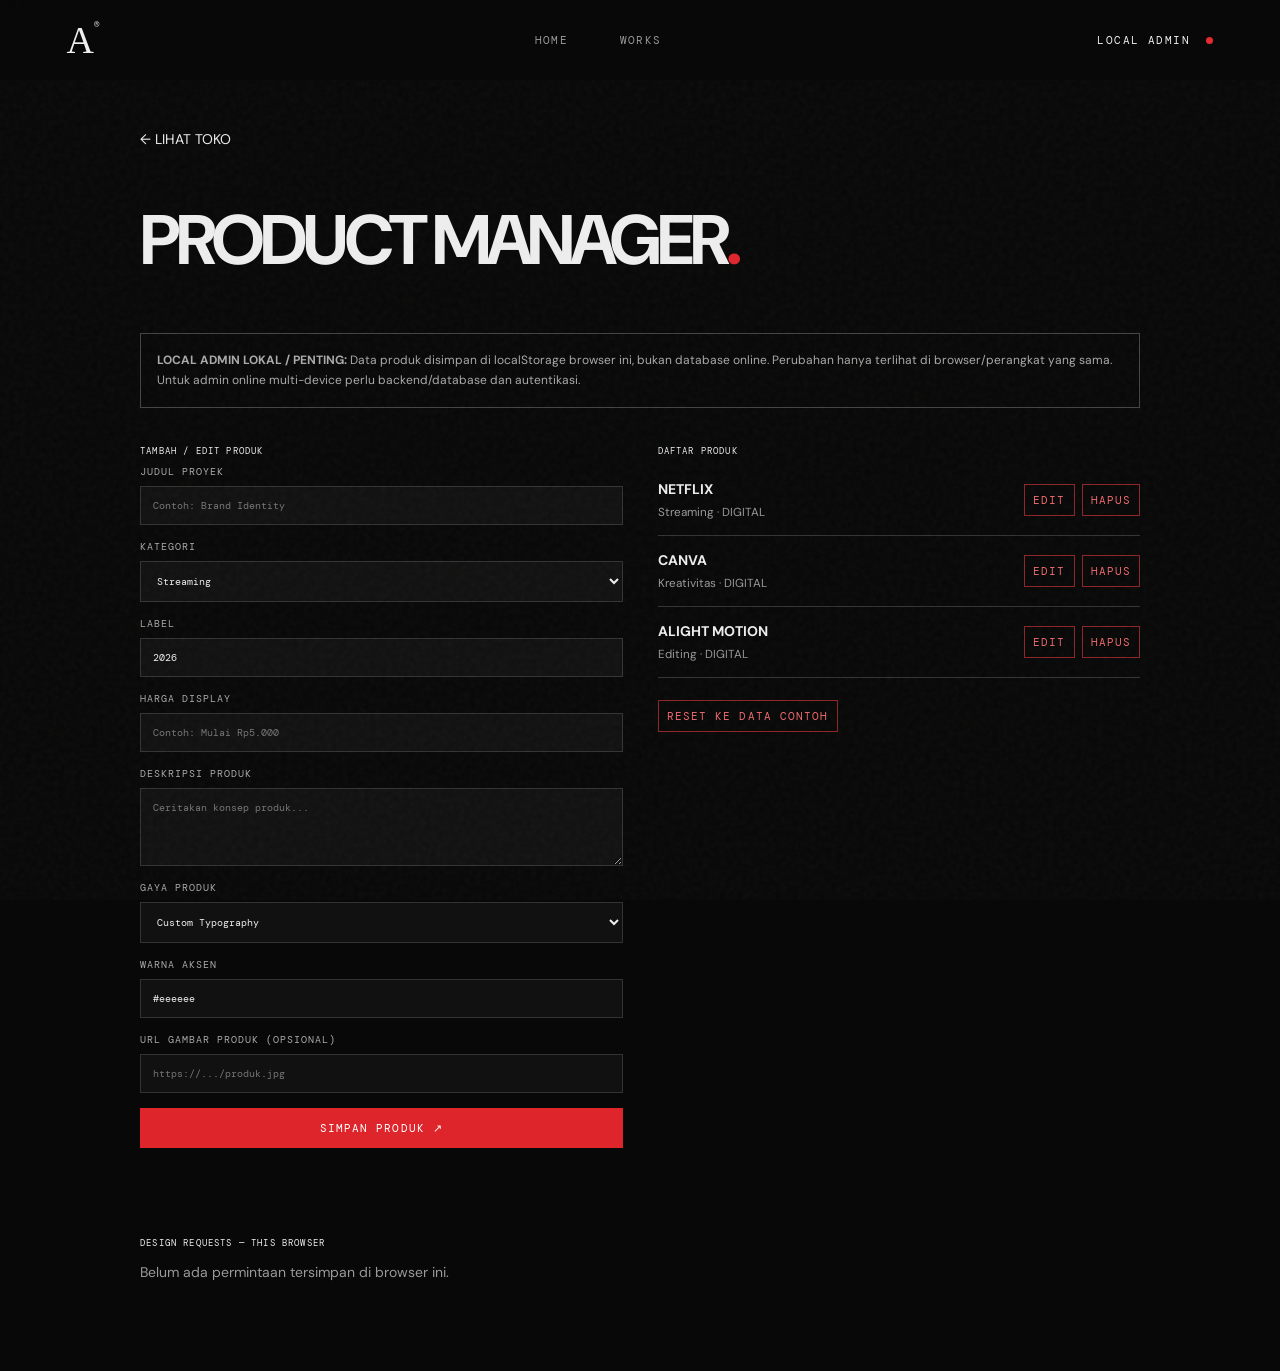
<file: admin.html>
<!doctype html><html lang="id"><head><meta charset="utf-8"><meta name="viewport" content="width=device-width,initial-scale=1"><title>Local Admin — GITS STORE®</title><link href="https://fonts.googleapis.com/css2?family=DM+Mono:wght@400;500&family=DM+Sans:wght@400;500;600;700&display=swap" rel="stylesheet"><link rel="stylesheet" href="style.css"><style>.admin{max-width:1000px;margin:50px auto 90px}.admin h1{font-size:clamp(36px,6vw,70px);letter-spacing:-.07em}.admin-note{border:1px solid #444;padding:16px;color:#aaa;line-height:1.7;font-size:12px}.admin-layout{display:grid;grid-template-columns:1fr 1fr;gap:35px;margin-top:30px}.admin-form{display:grid;gap:15px}.admin-form label{display:grid;gap:8px;font:10px 'DM Mono';letter-spacing:.1em;color:#aaa}.admin-form input,.admin-form select,.admin-form textarea{padding:12px;background:#111;border:1px solid #333;color:#eee;width:100%}.admin-form button,.danger{border:0;background:#df252c;color:white;padding:13px;cursor:pointer;font:11px 'DM Mono';letter-spacing:.1em}.list-item{display:flex;justify-content:space-between;align-items:center;gap:10px;padding:15px 0;border-bottom:1px solid #333}.list-item small{display:block;color:#999;margin-top:6px}.danger{background:transparent;border:1px solid #8e2428;color:#ef696d;padding:8px}.requests{margin-top:50px}.request-item{padding:15px 0;border-bottom:1px solid #333;line-height:1.7}.request-item small{color:#999}@media(max-width:700px){.admin{margin-top:30px}.admin-layout{grid-template-columns:1fr}}</style></head><body><div class="grain"></div><header class="nav"><a class="brand-mark" href="index.html">A<span>®</span></a><nav><a href="index.html#home">HOME</a><a href="index.html#works">WORKS</a></nav><div class="nav-right"><span class="availability">LOCAL ADMIN <b></b></span></div></header><main class="wrap admin"><a class="back" href="index.html">← LIHAT TOKO</a><h1>PRODUCT MANAGER<span style="color:#df252c">.</span></h1><div class="admin-note"><b>LOCAL ADMIN LOKAL / PENTING:</b> Data produk disimpan di localStorage browser ini, bukan database online. Perubahan hanya terlihat di browser/perangkat yang sama. Untuk admin online multi-device perlu backend/database dan autentikasi.</div><div class="admin-layout"><section><h2 class="mono">TAMBAH / EDIT PRODUK</h2><form id="produkForm" class="admin-form"><input type="hidden" name="oldId"><label>JUDUL PROYEK<input name="title" required placeholder="Contoh: Brand Identity"></label><label>KATEGORI<select name="category"><option>Streaming</option><option>Kreativitas</option><option>Editing</option></select></label><label>LABEL<input name="year" value="2026" required></label><label>HARGA DISPLAY<input name="price" placeholder="Contoh: Mulai Rp5.000"></label><label>DESKRIPSI PRODUK<textarea name="desc" rows="4" placeholder="Ceritakan konsep produk..."></textarea></label><label>GAYA PRODUK<select name="style"><option value="custom">Custom Typography</option><option value="netflix">Netflix</option><option value="canva">Canva</option><option value="alight">Alight Motion</option></select></label><label>WARNA AKSEN<input name="color" value="#eeeeee"></label><label>URL GAMBAR PRODUK (OPSIONAL)<input name="image" placeholder="https://.../produk.jpg"></label><button type="submit" id="saveBtn">SIMPAN PRODUK ↗</button><button type="button" id="cancelEdit" style="display:none;background:#333">BATAL EDIT</button><p id="status" class="form-message"></p></form></section><section><h2 class="mono">DAFTAR PRODUK</h2><div id="adminList"></div><button id="resetBtn" class="danger" style="margin-top:22px">RESET KE DATA CONTOH</button></section></div><section class="requests"><h2 class="mono">DESIGN REQUESTS — THIS BROWSER</h2><div id="requestList"></div></section></main><script src="app.js"></script><script>const form=document.getElementById('produkForm'),statusEl=document.getElementById('status');let produks=readProjects();function save(){localStorage.setItem('gitsProducts',JSON.stringify(produks));renderList();statusEl.textContent='Tersimpan di browser ini.'}function renderList(){document.getElementById('adminList').innerHTML=produks.map(p=>`<div class="list-item"><div><b>${escapeHtml(p.title)}</b><small>${escapeHtml(p.category)} · ${escapeHtml(p.year)}</small></div><div style="display:flex;gap:7px"><button class="danger" data-edit="${escapeHtml(p.id)}">EDIT</button><button class="danger" data-delete="${escapeHtml(p.id)}">HAPUS</button></div></div>`).join('')||'<p class="muted">Belum ada produk.</p>';document.querySelectorAll('[data-edit]').forEach(b=>b.onclick=()=>edit(b.dataset.edit));document.querySelectorAll('[data-delete]').forEach(b=>b.onclick=()=>{if(confirm('Hapus produk ini?')){produks=produks.filter(p=>p.id!==b.dataset.delete);save()}})}function edit(id){const p=produks.find(x=>x.id===id);if(!p)return;Object.keys(p).forEach(k=>{if(form.elements[k])form.elements[k].value=p[k]});form.elements.oldId.value=id;document.getElementById('saveBtn').textContent='UPDATE PRODUK ↗';document.getElementById('cancelEdit').style.display='block';scrollTo({top:0,behavior:'smooth'})}form.onsubmit=e=>{e.preventDefault();const d=Object.fromEntries(new FormData(form)),id=d.title.toLowerCase().trim().replace(/[^a-z0-9]+/g,'-').replace(/^-|-$/g,'')||'produk',p={id,title:d.title,category:d.category,year:d.year,desc:d.desc,style:d.style,color:d.color||'#eee',image:d.image,price:d.price||'Cek harga'};if(d.oldId)produks=produks.map(x=>x.id===d.oldId?p:x);else{if(produks.some(x=>x.id===id)){statusEl.textContent='Judul sudah ada. Pakai judul lain.';return}produks.unshift(p)}save();form.reset();form.elements.year.value='2026';form.elements.color.value='#eeeeee';form.elements.oldId.value='';document.getElementById('saveBtn').textContent='SIMPAN PRODUK ↗';document.getElementById('cancelEdit').style.display='none'};document.getElementById('cancelEdit').onclick=()=>{form.reset();form.elements.year.value='2026';form.elements.color.value='#eeeeee';form.elements.oldId.value='';document.getElementById('saveBtn').textContent='SIMPAN PRODUK ↗';document.getElementById('cancelEdit').style.display='none';statusEl.textContent=''};document.getElementById('resetBtn').onclick=()=>{if(confirm('Kembalikan semua produk contoh? Produk tambahan akan hilang.')){produks=[...seedProjects];save()}};const req=JSON.parse(localStorage.getItem('gitsRequests')||'[]');document.getElementById('requestList').innerHTML=req.length?req.slice().reverse().map(r=>`<div class="request-item"><b>${escapeHtml(r.name)}</b> — ${escapeHtml(r.type)}<br><small>${escapeHtml(r.contact)} · ${new Date(r.created).toLocaleString('id-ID')}</small><p>${escapeHtml(r.details)}</p></div>`).join(''):'<p class="muted">Belum ada permintaan tersimpan di browser ini.</p>';renderList();</script></body></html>
</file>
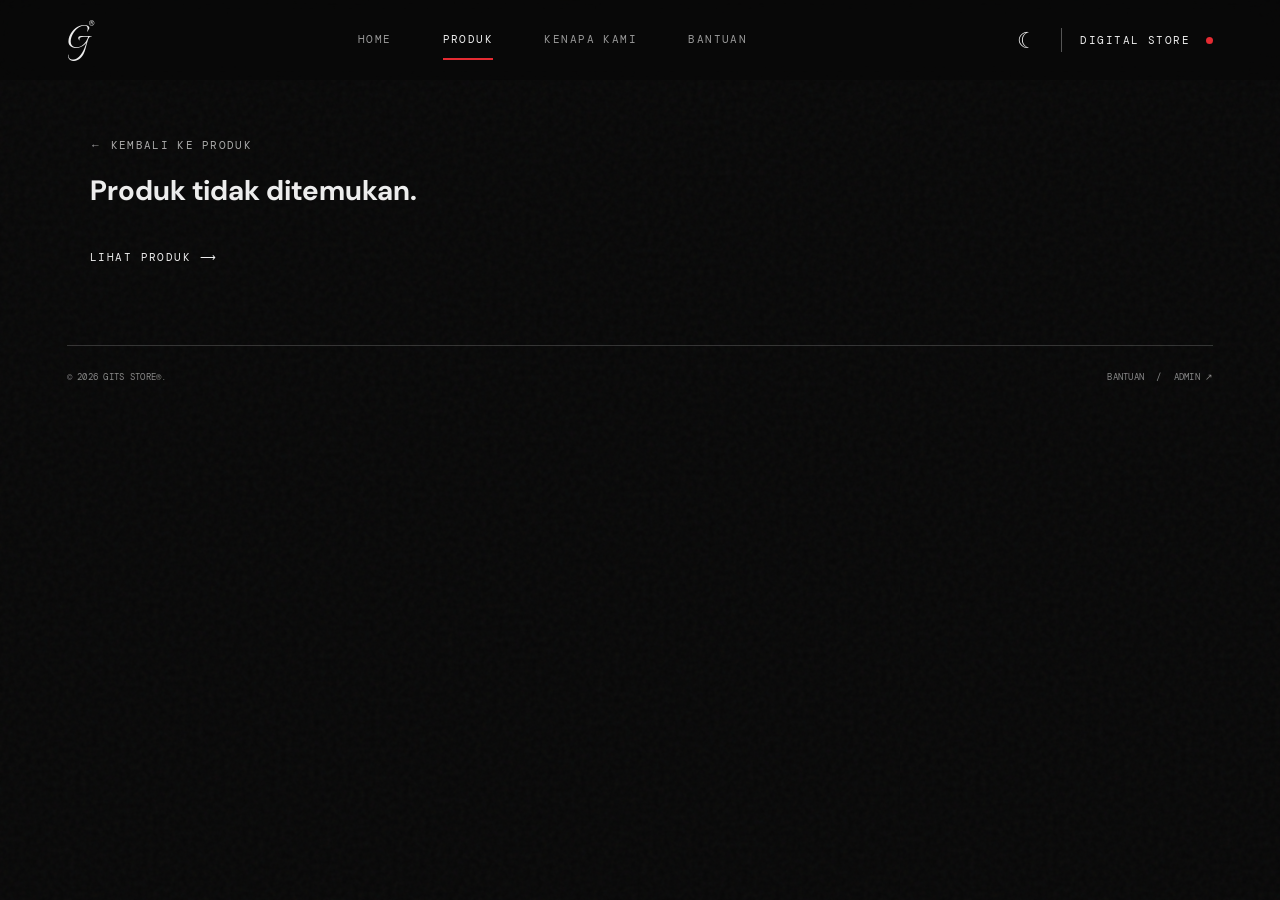
<file: project.html>
<!doctype html><html lang="id"><head><meta charset="utf-8"><meta name="viewport" content="width=device-width,initial-scale=1"><title>Product Detail — GITS STORE®</title><link href="https://fonts.googleapis.com/css2?family=DM+Mono:wght@400;500&family=DM+Sans:wght@400;500;600;700&family=Italianno&display=swap" rel="stylesheet"><link rel="stylesheet" href="style.css"><style>.detail{padding:55px 0 80px;max-width:1100px;margin:auto}.back{font:11px 'DM Mono';letter-spacing:.12em;color:#aaa}.detail-head{display:flex;justify-content:space-between;align-items:end;gap:20px;margin:45px 0 25px}.detail-title{font-size:clamp(44px,9vw,110px);letter-spacing:-.08em;line-height:.9;margin:0}.detail-cover{height:min(58vw,570px);min-height:280px;background:#111;border:1px solid #333;display:flex;align-items:center;justify-content:center;overflow:hidden}.detail-cover .product-symbol{font-size:clamp(90px,18vw,220px)}.detail-cover img{width:100%;height:100%;object-fit:cover}.detail-info{display:grid;grid-template-columns:1fr 2fr;gap:30px;padding:35px 0;border-bottom:1px solid #444}.detail-info h3{font:11px 'DM Mono';letter-spacing:.15em}.detail-info p{color:#aaa;line-height:1.9;margin:0}.order-button{display:inline-flex;margin-top:25px;background:#e52b32;color:#fff;padding:15px 20px;font:11px 'DM Mono';letter-spacing:.12em}@media(max-width:600px){.detail{padding-top:30px}.detail-head{align-items:start;flex-direction:column}.detail-info{grid-template-columns:1fr;gap:10px}}</style></head><body><div class="grain"></div><header class="nav"><a class="brand-mark" href="index.html">G<span>®</span></a><nav><a href="index.html#home">HOME</a><a class="active" href="index.html#works">PRODUK</a><a href="index.html#about">KENAPA KAMI</a><a href="index.html#contact">BANTUAN</a></nav><div class="nav-right"><button id="themeToggle" class="icon-btn">☾</button><i class="divider"></i><span class="availability">DIGITAL STORE <b></b></span></div></header><main class="wrap detail"><a class="back" href="index.html#works">← KEMBALI KE PRODUK</a><div id="detail"></div></main><footer class="footer wrap"><span>© 2026 GITS STORE®.</span><div><a href="index.html#contact">BANTUAN</a> / <a href="admin.html">ADMIN ↗</a></div></footer><script src="app.js"></script><script>const id=new URLSearchParams(location.search).get('id'),p=readProjects().find(x=>x.id===id),root=document.getElementById('detail');if(!p)root.innerHTML='<h1>Produk tidak ditemukan.</h1><a class="text-link" href="index.html#works">LIHAT PRODUK ⟶</a>';else root.innerHTML=`<div class="detail-head"><div><p class="eyebrow">${escapeHtml(p.category)} / ${escapeHtml(p.year)}</p><h1 class="detail-title">${escapeHtml(p.title)}</h1></div><p class="mono muted">GITS STORE — DIGITAL GOODS</p></div><div class="detail-cover">${artMarkup(p)}</div><div class="detail-info"><h3>DETAIL PRODUK</h3><p>${escapeHtml(p.desc||'Hubungi admin untuk informasi produk.')}</p></div><div class="detail-info"><h3>HARGA / KETERSEDIAAN</h3><p><strong>${escapeHtml(p.price||'Hubungi admin')}</strong><br>Harga dan ketersediaan dapat berubah. Pastikan detail paket dikonfirmasi sebelum melakukan pembayaran.</p></div><a class="order-button" href="index.html#contact">TANYAKAN / PESAN PRODUK ↗</a>`;</script></body></html>
</file>
<file: style.css>
*{box-sizing:border-box}html{scroll-behavior:smooth;scroll-padding-top:90px}body{margin:0;background:#080808;color:#eee;font:14px 'DM Sans',sans-serif;transition:background .5s,color .5s;overflow-x:hidden}body.light{background:#efeee9;color:#141414}a{color:inherit;text-decoration:none}button,input,textarea,select{font:inherit}.grain{pointer-events:none;position:fixed;inset:0;z-index:8;opacity:.04;background-image:url("data:image/svg+xml,%3Csvg viewBox='0 0 180 180' xmlns='http://www.w3.org/2000/svg'%3E%3Cfilter id='n'%3E%3CfeTurbulence type='fractalNoise' baseFrequency='.9' numOctaves='3'/%3E%3C/filter%3E%3Crect width='100%25' height='100%25' filter='url(%23n)'/%3E%3C/svg%3E")}.wrap{margin:0 5.2%}.nav{height:80px;padding:0 5.2%;display:flex;align-items:center;justify-content:space-between;position:sticky;top:0;z-index:10;background:rgba(8,8,8,.8);backdrop-filter:blur(18px)}.light .nav{background:rgba(239,238,233,.82)}.brand-mark{font:38px Italianno,cursive}.brand-mark span{font:9px 'DM Mono';vertical-align:top}.nav nav{display:flex;gap:clamp(22px,4vw,58px)}.nav nav a,.availability,.filter,.eyebrow,.role,.text-link,.heading-label h2,.mono,.footer{font:11px 'DM Mono';letter-spacing:.13em}.nav nav a{color:#999;padding:12px 0}.nav nav a.active{color:inherit;border-bottom:2px solid #e52b32}.nav-right{display:flex;align-items:center;gap:18px}.icon-btn,.menu-btn{background:none;color:inherit;border:0;font-size:22px;cursor:pointer}.divider{height:24px;width:1px;background:#555}.availability{white-space:nowrap}.availability b{display:inline-block;background:#e52b32;width:7px;height:7px;border-radius:50%;margin-left:8px}.menu-btn{display:none}.hero{min-height:465px;padding:36px 0 48px;display:grid;grid-template-columns:1.1fr .9fr;align-items:center;gap:3%}.hero-copy{position:relative;padding-left:8%}.eyebrow{color:#aaa;letter-spacing:.23em}.hero-name{display:flex;flex-direction:column;align-items:flex-start;line-height:.76;margin:0}.signature{font:clamp(105px,11vw,164px) Italianno,cursive;white-space:nowrap;position:relative;z-index:1}.surname{font-size:clamp(42px,5vw,76px);font-weight:500;letter-spacing:-.07em;margin-left:28%;margin-top:-4px;white-space:nowrap}.role{color:#aaa;letter-spacing:.15em;margin:30px 0 25px;white-space:nowrap}.role b{color:#e52b32;padding:0 8px}.intro{color:#bbb;line-height:1.8;font-size:13px}.text-link{display:inline-flex;align-items:center;gap:18px;margin-top:22px}.text-link span{font:29px Arial;color:#e52b32;transition:transform .3s}.text-link:hover span{transform:translateX(7px)}.scroll-note{position:absolute;left:0;bottom:0;writing-mode:vertical-rl;transform:rotate(180deg);font:10px 'DM Mono';letter-spacing:.15em;display:flex;gap:12px;align-items:center}.scroll-note i{height:45px;width:1px;background:#777}.hero-art{position:relative;min-height:330px;display:flex;align-items:center;justify-content:center}.portrait-art{width:91%;height:330px;position:relative;overflow:hidden;filter:grayscale(1);background:radial-gradient(ellipse at 70% 25%,#777,#333 35%,#101010 70%);box-shadow:20px 20px #050505}.portrait-art:before{content:'';position:absolute;inset:0;background:repeating-linear-gradient(115deg,transparent 0 16px,#ffffff0b 17px 18px),linear-gradient(120deg,transparent 30%,#000b 72%)}.portrait-shape{position:absolute;right:7%;top:-12%;width:55%;height:125%;border-radius:48% 45% 20% 30%;background:linear-gradient(110deg,#161616,#888 42%,#161616 70%);transform:rotate(-12deg)}.face-lines{position:absolute;right:17%;top:16%;width:37%;height:57%;border-radius:50%;border-top:18px solid #090909;border-bottom:10px solid #090909;transform:rotate(-12deg)}.big-a{position:absolute;right:3%;bottom:-45px;font:230px Italianno,cursive;color:#df202b;filter:none}.art-signature{position:absolute;right:8%;bottom:18px;font-weight:700;line-height:1.1;transform:rotate(-10deg)}.art-signature small{display:block;font:8px 'DM Mono';margin-top:5px}.art-year{position:absolute;right:4%;top:50%;font:9px 'DM Mono';line-height:1.4;color:#aaa}.art-caption{position:absolute;left:-2%;top:17%;z-index:2;font:9px/1.8 'DM Mono';color:#aaa}.art-caption i{display:block;width:24px;height:2px;background:#e52b32;margin-top:16px}.art-index{position:absolute;bottom:0;left:6%;font:9px 'DM Mono';color:#777}.works,.about,.contact{border-top:1px solid #454545}.works{padding:30px 0 56px}.section-heading{display:flex;justify-content:space-between;align-items:center;margin-bottom:30px}.heading-label{display:flex;align-items:center;gap:18px}.heading-label>span{color:#e52b32;font:12px 'DM Mono'}.heading-label i{width:42px;height:1px;background:#666}.heading-label h2{font-weight:500}.filters{display:flex;gap:clamp(15px,3vw,35px)}.filter{border:0;background:none;color:#999;cursor:pointer;padding:8px 0;position:relative}.filter.active{color:inherit}.filter.active:after{content:'';height:2px;background:#e52b32;position:absolute;bottom:0;left:0;right:0}.project-grid{display:grid;grid-template-columns:repeat(5,minmax(0,1fr));gap:25px 2.1%}.project-card{cursor:pointer;min-width:0;animation:rise .65s both}.project-art{aspect-ratio:1;background:#111;border:1px solid #303030;position:relative;overflow:hidden;display:flex;align-items:center;justify-content:center;transition:transform .4s,border-color .4s}.project-card:hover .project-art{transform:translateY(-5px);border-color:#777}.project-art:after{content:'VIEW PROJECT ↗';position:absolute;bottom:0;left:0;right:0;background:#df252ceF;padding:13px;font:10px 'DM Mono';letter-spacing:.12em;transform:translateY(100%);transition:transform .3s}.project-card:hover .project-art:after{transform:translateY(0)}.project-meta{display:flex;justify-content:space-between;color:#999;font:10px 'DM Mono';margin-top:10px}.project-title{font-size:12px;font-weight:600;margin-top:10px}.art-logo{font:105px Italianno,cursive;position:relative}.art-logo:after{content:'✦';position:absolute;right:-27px;top:4px;font:25px serif}.art-nosleep{font-size:clamp(35px,5vw,76px);font-weight:700;line-height:.8;letter-spacing:-.08em;color:#f1252c;text-align:center;background:radial-gradient(ellipse at 60%,#82171a,#090909 70%)}.art-nosleep span{display:block}.art-type{font:clamp(36px,4vw,65px)/.8 Georgia,serif;letter-spacing:-.1em;writing-mode:vertical-rl;transform:scaleX(1.4)}.art-orb:before{content:'';width:57%;aspect-ratio:1;border-radius:50%;background:radial-gradient(circle at 32% 27%,#eee,#777 30%,#171717 72%);box-shadow:0 0 30px #444}.art-moment span{font-size:78px;transform:skew(-25deg) rotate(-18deg);text-shadow:10px 8px #444}.art-custom{font-size:34px;font-weight:700;letter-spacing:-.08em;text-align:center;padding:12px;overflow-wrap:anywhere}.art-custom small{display:block;font:9px 'DM Mono';letter-spacing:.14em;margin-top:14px}.about,.contact{padding:32px 0 65px}.about-grid,.contact-grid{display:grid;grid-template-columns:1fr 1fr;gap:10%;padding:15px 5%}.about-big{font-size:clamp(35px,5vw,66px);line-height:1.05;letter-spacing:-.06em;margin:0}.about-big em,.contact-title em{font:1.25em Italianno,cursive;color:#e52b32}.about-copy{line-height:1.9;color:#b5b5b5;max-width:440px}.mono{font-size:9px}.muted{color:#999}.contact-title{font-size:clamp(38px,5vw,66px);line-height:1.02;letter-spacing:-.07em;font-weight:500;margin:10px 0 24px}.request-form{display:grid;gap:18px}.request-form label,.admin-form label{display:grid;gap:9px;color:#aaa;font:10px 'DM Mono';letter-spacing:.12em}.request-form input,.request-form select,.request-form textarea{width:100%;background:transparent;border:0;border-bottom:1px solid #444;color:inherit;padding:12px 0;outline:none;border-radius:0;font:13px 'DM Sans';resize:vertical}.request-form select option{background:#111;color:#eee}.submit-btn{display:flex;justify-content:space-between;background:#e52b32;color:white;border:0;padding:16px;cursor:pointer;font:11px 'DM Mono';letter-spacing:.12em}.form-message{font-size:12px;color:#e52b32}.footer{border-top:1px solid #333;padding:25px 0 35px;display:flex;justify-content:space-between;gap:20px;color:#888;font-size:9px;letter-spacing:.03em}.footer div{display:flex;gap:12px;align-items:center}.admin-shortcut{margin-left:16px;color:#666}.light .project-art{background-color:#e1dfda;border-color:#ccc}.light .portrait-art{box-shadow:20px 20px #d7d5cf}.light .intro,.light .about-copy{color:#555}.light .nav nav a{color:#777}.light .nav nav a.active{color:#111}.light .works,.light .about,.light .contact{border-color:#c9c7c0}.light .request-form input,.light .request-form textarea,.light .request-form select{border-color:#c6c4be}.light .art-logo,.light .art-type,.light .art-moment span{color:#111}.light .art-orb{background:#ddd}@keyframes rise{from{opacity:0;transform:translateY(18px)}to{opacity:1;transform:translateY(0)}}.reveal{opacity:0;transform:translateY(18px);transition:opacity .8s,transform .8s}.reveal.visible{opacity:1;transform:translateY(0)}@media(max-width:1000px){.hero{grid-template-columns:1fr 1fr}.signature{font-size:clamp(90px,12vw,130px)}.surname{font-size:clamp(38px,5vw,58px)}.role{font-size:9px}.project-grid{grid-template-columns:repeat(3,minmax(0,1fr));gap:25px 3%}}@media(max-width:680px){.nav{height:68px;padding:0 5%}.nav nav{display:none;position:absolute;top:67px;left:0;right:0;margin:0;padding:20px 5%;background:#111;flex-direction:column;gap:18px}.nav nav.open{display:flex}.menu-btn{display:block}.nav-right{gap:11px}.availability{font-size:8px}.divider{height:20px}.hero{display:flex;flex-direction:column;align-items:stretch;padding-top:40px;gap:35px}.hero-copy{padding:0 0 10px 7%}.signature{font-size:clamp(90px,22vw,130px)}.surname{font-size:clamp(39px,10vw,60px);margin-left:22%}.role{white-space:normal;line-height:1.8;margin-top:24px}.hero-art{min-height:260px;margin-left:4%}.portrait-art{height:260px}.art-caption{left:0;top:10%}.big-a{font-size:190px}.works{padding-top:25px}.section-heading{align-items:flex-start;flex-direction:column;gap:14px;margin-bottom:20px}.filters{width:100%;overflow-x:auto;gap:24px;padding-bottom:4px}.filter{white-space:nowrap}.project-grid{grid-template-columns:repeat(2,minmax(0,1fr));gap:24px 4%}.art-logo{font-size:85px}.art-type{font-size:45px}.art-moment span{font-size:55px}.about-grid,.contact-grid{grid-template-columns:1fr;gap:25px;padding:10px 2%}.contact-title{font-size:48px}.footer{flex-direction:column;line-height:1.8}.footer div{flex-wrap:wrap}}@media(prefers-reduced-motion:reduce){*,*:before,*:after{scroll-behavior:auto!important;animation:none!important;transition:none!important}}
/* Editorial photo update */
.hero-photo{position:absolute;inset:0;width:100%;height:100%;object-fit:cover;object-position:center 30%;filter:grayscale(1) contrast(1.15);opacity:.78}.photo-vignette{position:absolute;inset:0;background:linear-gradient(90deg,#080808aa,transparent 50%),linear-gradient(0deg,#080808dd,transparent 60%);z-index:1}.portrait-art .big-a,.portrait-art .art-signature,.portrait-art .art-year,.photo-tag{z-index:2}.photo-tag{position:absolute;top:18px;left:18px;border-left:2px solid #e52b32;padding-left:9px;font:9px/1.6 'DM Mono';letter-spacing:.14em}.portrait-art{isolation:isolate}.project-art{isolation:isolate}.project-photo{position:absolute;inset:0;width:100%;height:100%;object-fit:cover;transition:transform .7s,filter .5s;filter:grayscale(.55) brightness(.72)}.project-card:hover .project-photo{transform:scale(1.06);filter:grayscale(0) brightness(.75)}.photo-shade{position:absolute;inset:0;background:linear-gradient(0deg,#050505df 0%,transparent 72%);pointer-events:none}.photo-project-title{position:absolute;z-index:1;bottom:26px;left:15px;right:12px;color:#fff;font-size:clamp(14px,1.7vw,24px);font-weight:700;letter-spacing:-.04em;line-height:1.05}.photo-project-index{position:absolute;z-index:1;top:12px;left:12px;color:#fff;font:8px 'DM Mono';letter-spacing:.1em}.marquee-band{overflow:hidden;border-top:1px solid #333;border-bottom:1px solid #333;margin:0 5.2% 45px;padding:16px 0;color:#aaa}.marquee-track{display:flex;width:max-content;gap:34px;animation:marquee 32s linear infinite;font:11px 'DM Mono';letter-spacing:.18em}.marquee-track span:nth-child(4n+1){color:#e52b32}.studio-note{padding:54px 5% 58px;border-top:1px solid #333;border-bottom:1px solid #333;margin-bottom:45px}.note-kicker{font:10px 'DM Mono';letter-spacing:.16em;color:#999;display:flex;justify-content:space-between}.note-kicker span{color:#e52b32;font-size:20px}.studio-note>p{font-size:clamp(34px,6vw,78px);line-height:1.05;letter-spacing:-.065em;margin:28px 0 36px}.studio-note em{font:1.12em Italianno,cursive;color:#e52b32}.note-bottom{display:flex;justify-content:space-between;gap:20px;color:#888;font:9px 'DM Mono';letter-spacing:.1em}.light .marquee-band,.light .studio-note{border-color:#c9c7c0}.light .marquee-band{color:#555}@keyframes marquee{to{transform:translateX(-50%)}}@media(max-width:680px){.marquee-band{margin-bottom:32px}.studio-note{padding:38px 2%;margin-bottom:30px}.note-bottom{flex-direction:column;line-height:1.8}.photo-project-title{font-size:17px}.photo-tag{font-size:8px}}

/* GITS STORE retail styling — original signature typography and cinematic layout retained */
.store-intro{display:flex;align-items:end;justify-content:space-between;gap:20px;margin:-4px 0 25px}.store-intro p{font-size:clamp(22px,3vw,38px);letter-spacing:-.06em;margin:0;font-weight:600}.store-intro em{font:1.2em Italianno,cursive;color:#e52b32}.store-intro>span{font:10px 'DM Mono';color:#999;letter-spacing:.04em}.product-card .project-art{aspect-ratio:1.02}.product-symbol{position:relative;z-index:1;display:flex;flex-direction:column;align-items:center;justify-content:center;width:100%;height:100%;font-size:clamp(43px,5vw,75px);font-weight:700;letter-spacing:-.09em;transition:transform .5s}.product-symbol small{font:9px 'DM Mono';letter-spacing:.16em;margin-top:18px;color:#aaa}.netflix-symbol{color:#e50914;background:radial-gradient(ellipse at center,#321014,#100c0d 65%);font-family:Arial,sans-serif;font-size:clamp(90px,11vw,150px);text-shadow:0 10px 30px #e5091433}.canva-symbol{font:italic 600 clamp(48px,6vw,78px) 'DM Sans';color:#b8aaff;background:radial-gradient(circle at 30% 25%,#33304e,#15131e 65%)}.alight-symbol{color:#20d8cb;background:radial-gradient(circle at 50% 45%,#183b3a,#0b1214 65%);font-size:clamp(90px,12vw,140px)}.alight-symbol span{filter:drop-shadow(0 0 22px #20d8cb66)}.custom-symbol{color:var(--product-color);background:radial-gradient(ellipse at 50% 40%,#282828,#101010 68%);font-size:clamp(32px,4vw,55px);padding:20px;text-align:center;overflow-wrap:anywhere}.product-arrow{position:absolute;right:13px;top:12px;z-index:2;font-size:20px;color:#eee;transition:transform .3s}.product-badge{position:absolute;left:12px;top:15px;z-index:2;font:8px 'DM Mono';letter-spacing:.14em;border:1px solid #ffffff55;padding:6px 8px;color:#ddd}.product-bottom{display:flex;justify-content:space-between;align-items:center;gap:8px;margin-top:13px}.product-price{font-size:12px;font-weight:700}.product-cta{font:9px 'DM Mono';color:#aaa;letter-spacing:.05em}.product-card:hover .product-symbol{transform:scale(1.06) rotate(-1deg)}.product-card:hover .product-arrow{transform:translate(3px,-3px);color:#e52b32}.benefit-row{display:grid;grid-template-columns:repeat(3,1fr);gap:15px;margin:40px 5% 0}.benefit-row>div{border-top:1px solid #444;padding:16px 0;display:grid;gap:9px}.benefit-row span{font:10px 'DM Mono';color:#e52b32}.benefit-row b{font:11px 'DM Mono';letter-spacing:.1em}.benefit-row small{color:#999;font-size:12px}.store-hero-art .hero-photo{filter:grayscale(1) contrast(1.15)}.store-hero-art .big-a{font:210px Italianno,cursive}.marquee-band{overflow:hidden;border-top:1px solid #333;border-bottom:1px solid #333;padding:15px 0;margin:0 0 10px;white-space:nowrap}.marquee-track{display:flex;width:max-content;gap:38px;animation:marqueeMove 27s linear infinite}.marquee-track span{font:10px 'DM Mono';letter-spacing:.18em;color:#aaa}.marquee-track span:nth-child(odd){color:#e52b32}.studio-note{border-top:1px solid #444;border-bottom:1px solid #444;padding:30px 0 22px;margin-bottom:38px}.note-kicker{font:10px 'DM Mono';letter-spacing:.15em;color:#999}.note-kicker span{color:#e52b32;margin-left:8px}.studio-note>p{font-size:clamp(38px,7vw,92px);letter-spacing:-.07em;line-height:.95;margin:25px 0 35px;font-weight:500}.studio-note em{font:1.15em Italianno,cursive;color:#e52b32}.note-bottom{display:flex;justify-content:space-between;gap:20px;font:9px 'DM Mono';letter-spacing:.1em;color:#888}.light .product-symbol{filter:none}.light .netflix-symbol{background:radial-gradient(ellipse at center,#f8dfe0,#e9e4e0 70%)}.light .canva-symbol{background:radial-gradient(circle at 30% 25%,#d8d3fa,#e3e0eb 65%);color:#5445a6}.light .alight-symbol{background:radial-gradient(circle at 50% 45%,#c9f2ee,#e0e8e7 65%);color:#087e77}.light .custom-symbol{background:radial-gradient(ellipse at 50% 40%,#e3e1dc,#f3f1eb 68%)}.light .marquee-band,.light .studio-note{border-color:#ccc}.light .benefit-row>div{border-color:#ccc}.light .product-badge{color:#222;border-color:#3336}.light .store-intro>span{color:#666}@keyframes marqueeMove{from{transform:translateX(0)}to{transform:translateX(-50%)}}@keyframes floatProduct{0%,100%{transform:translateY(0)}50%{transform:translateY(-6px)}}.product-symbol{animation:floatProduct 6s ease-in-out infinite}.product-card:nth-child(2) .product-symbol{animation-delay:-2s}.product-card:nth-child(3) .product-symbol{animation-delay:-4s}@media(max-width:680px){.store-intro{align-items:flex-start;flex-direction:column;gap:7px}.note-bottom{flex-direction:column;gap:10px}.benefit-row{grid-template-columns:1fr;gap:8px;margin:28px 2% 0}.benefit-row>div{grid-template-columns:32px 1fr;align-items:center}.benefit-row small{grid-column:2}.product-cta{font-size:8px}.product-bottom{align-items:flex-start;flex-direction:column}.marquee-track{gap:25px}}@media(prefers-reduced-motion:reduce){.marquee-track,.product-symbol{animation:none!important}}
</file>
